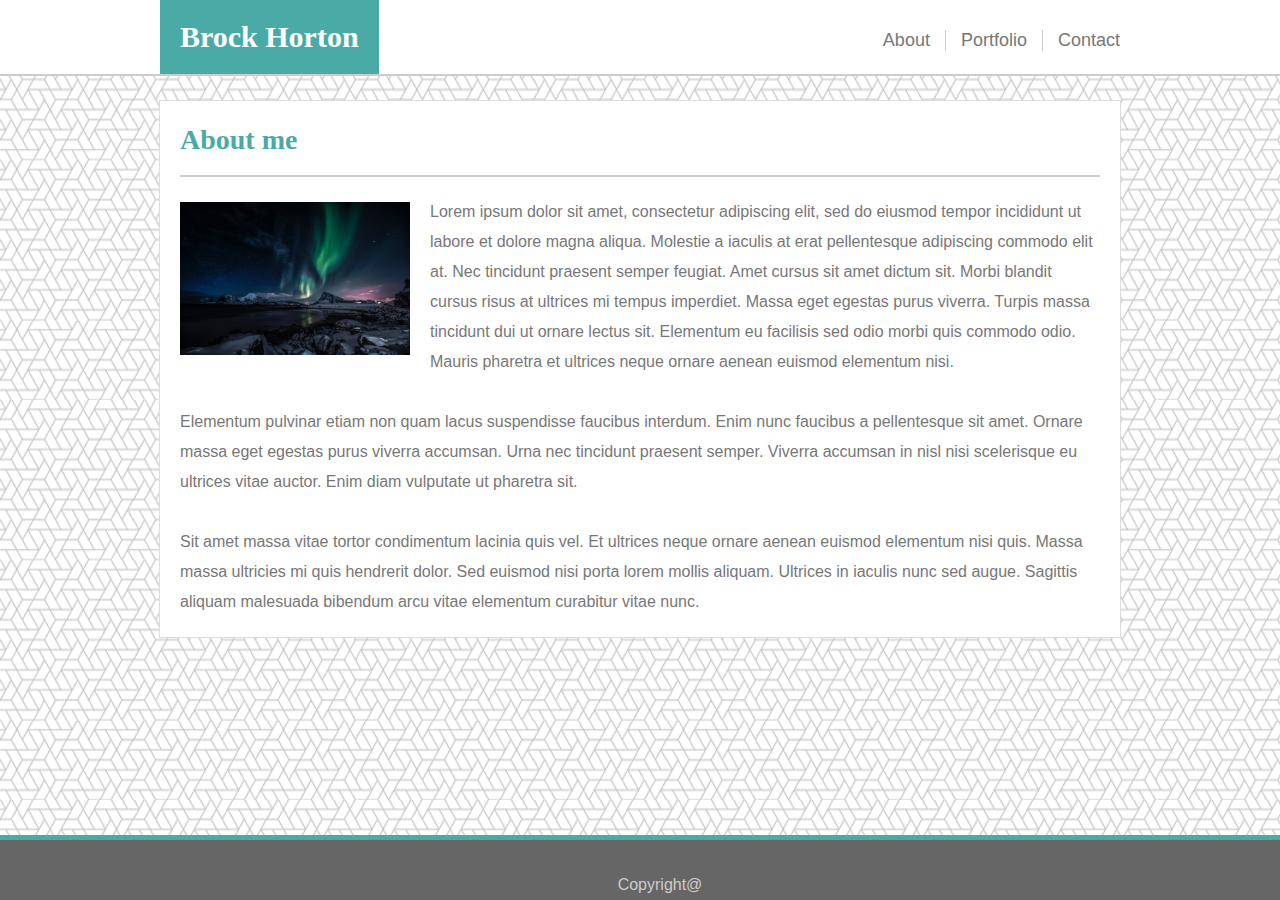
<file: index.html>
<!DOCTYPE html>
<html lang="en-us">
<head>
    <meta charset="UTF-8">
    <title>About</title>
    <link href="assets/css/style.css" rel="stylesheet">
</head>
<body>
    <nav>
        <div class="test">
            <h1>Brock Horton</h1>
            <ul>
                <li><a class="Con_btn" href="contact.html">Contact</a></li>
                <li><a class="Port_btn" href="portfolio.html">Portfolio</a></li>
                <li><a class="active About_btn" href="index.html">About</a></li>
            </ul>
        </div>
    </nav>
<div class="main clearfix">
        <div class="style_bar">
            <h2>About me</h2>
        </div>
    <div class="content">
        <img id="Image" alt="placeholder" src="assets/images/In1.jpeg">
        <p>Lorem ipsum dolor sit amet, consectetur adipiscing elit, sed do eiusmod tempor incididunt ut labore et dolore magna aliqua.
    Molestie a iaculis at erat pellentesque adipiscing commodo elit at. Nec tincidunt praesent semper feugiat. Amet cursus sit amet dictum sit. 
    Morbi blandit cursus risus at ultrices mi tempus imperdiet. Massa eget egestas purus viverra. Turpis massa tincidunt dui ut ornare lectus sit. 
    Elementum eu facilisis sed odio morbi quis commodo odio. Mauris pharetra et ultrices neque ornare aenean euismod elementum nisi. 
<br>
        <br>Elementum pulvinar etiam non quam lacus suspendisse faucibus interdum. Enim nunc faucibus a pellentesque sit amet. Ornare massa eget egestas purus viverra accumsan. 
    Urna nec tincidunt praesent semper. Viverra accumsan in nisl nisi scelerisque eu ultrices vitae auctor. Enim diam vulputate ut pharetra sit. 
<br>
        <br>Sit amet massa vitae tortor condimentum lacinia quis vel. Et ultrices neque ornare aenean euismod elementum nisi quis. Massa massa ultricies mi quis hendrerit dolor. 
    Sed euismod nisi porta lorem mollis aliquam. Ultrices in iaculis nunc sed augue. Sagittis aliquam malesuada bibendum arcu vitae elementum curabitur vitae nunc. 
        </p>
    </div>
</div>
</body>
<footer>
    <p>Copyright@</p>
</footer>
</html>
</file>
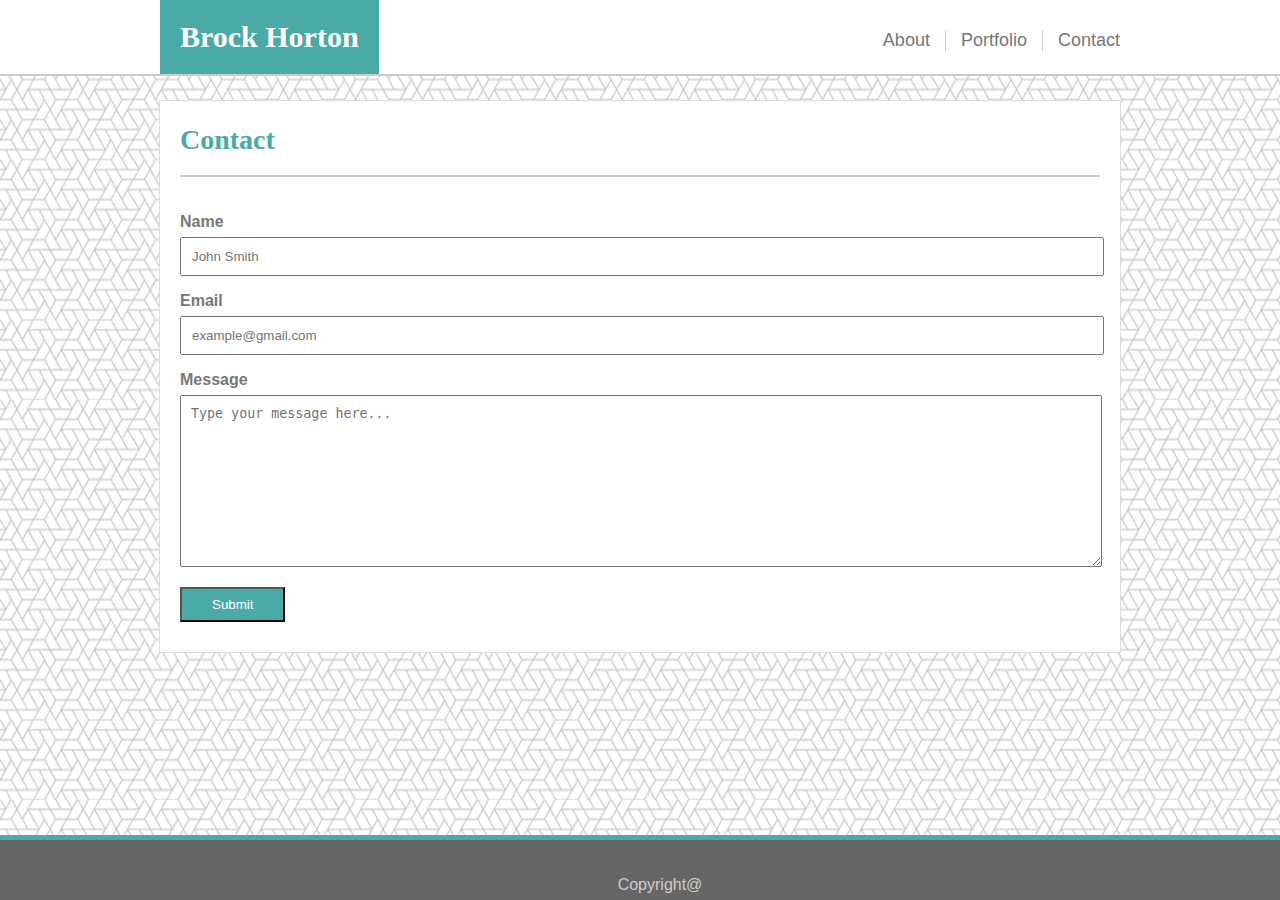
<file: contact.html>
<!DOCTYPE html>
<html lang="en-us">
<head>
    <meta charset="UTF-8">
    <title>Contact</title>
    <link href="assets/css/style.css" rel="stylesheet">
</head>
<body>
    <nav>
        <div class="test">
            <h1>Brock Horton</h1>
            <ul>
                <li><a class="Con_btn" href="contact.html">Contact</a></li>
                <li><a class="Port_btn" href="portfolio.html">Portfolio</a></li>
                <li><a class="active About_btn" href="index.html">About</a></li>
            </ul>
        </div>
    </nav>
<div class="main clearfix">
        <div class="style_bar">
    <h2>Contact</h2>
        </div>
        <div class="content">
<div class="form-block">
    <div class="form" id="email-form">
        <div class="contact-form-field">
            <p class="zero">Name</p>
            <input type="text" id="Name" name="your-name"  placeholder="John Smith">
        </div>
        <div class="contact-form-field middle">
            <p class="zero">Email</p>
            <input type="email" id="Email" name="your-email"  placeholder="example@gmail.com">
        </div>
        <div class="textarea w-input">
            <p class="zero">Message</p>
            <textarea id="message" name="your-message" cols="40" rows="10" placeholder="Type your message here..."></textarea>
        </div>
    </div>
</div>
    <div class="submit-btn">
        <input type="Submit" value="Submit" class="form-controlsubmit">
    </div>
</div>
</div>
</body>
<footer>
    <p>Copyright@</p>
</footer>
</html>
</file>
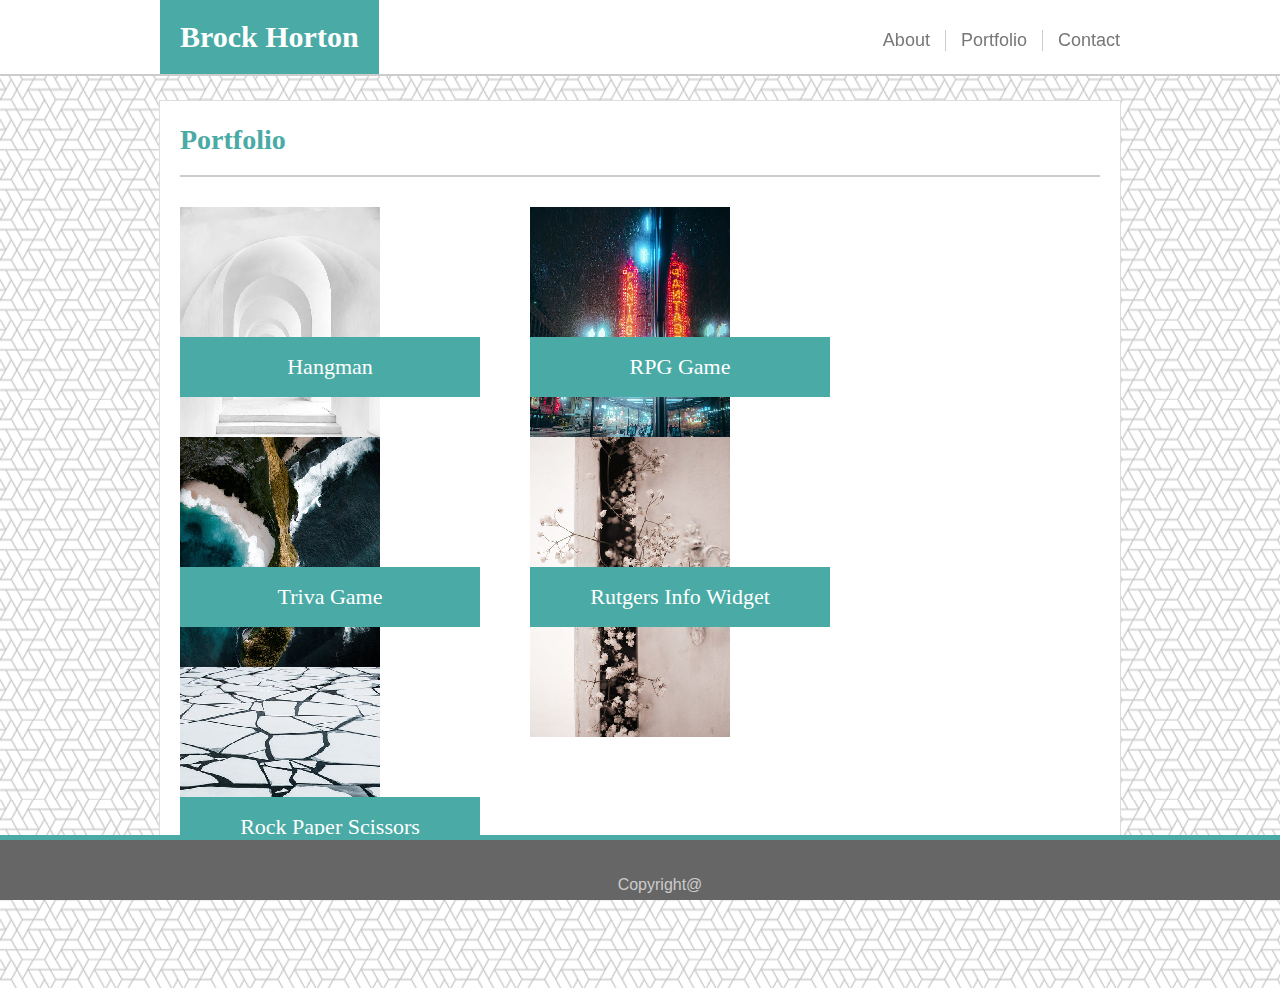
<file: portfolio.html>
<!DOCTYPE html>
<html lang="en-us">
<head>
    <meta charset="UTF-8">
    <title>Portfolio</title>
    <link href="assets/css/style.css" rel="stylesheet">
</head>
<body>
    <nav>
        <div class="test">
            <h1>Brock Horton</h1>
            <ul>
                <li><a class="Con_btn" href="contact.html">Contact</a></li>
                <li><a class="Port_btn" href="portfolio.html">Portfolio</a></li>
                <li><a class="active About_btn" href="index.html">About</a></li>
            </ul>
        </div>
    </nav>
<div class="main clearfix">
    <div class="style_bar">
        <h2>Portfolio</h2>
    </div>
    <div class="content">
    <div class="Pimage">
        <img src="assets/images/Port1.jpeg">
        <p class="Textbar"> Hangman</p>
    </div> 
    <div class="Pimage"> 
        <img src="assets/images/Port2.jpeg">
        <p class="Textbar">RPG Game</p>
    </div>
    <div class="Pimage">
        <img src="assets/images/Port3.jpeg">
        <p class="Textbar">Triva Game</p>
    </div>
    <div class="Pimage">
        <img src="assets/images/Port4.jpeg">
        <p class="Textbar">Rutgers Info Widget</p>
    </div>
    <div class="Pimage">
        <img src="assets/images/Port5.jpeg">
        <p class="Textbar">Rock Paper Scissors</p>
    </div>
</div>
</div> 
</body>
<footer>
    <p>Copyright@</p>
</footer>
</html>
</file>
<file: assets/css/style.css>
nav {
    position: fixed;
    top: 0;
    right: 0;
    left: 0;
    z-index: 1030;
    width: 100%;
    height: 0px;
    margin: 0px;
    padding: 37px;
    background-color: #ffffff;
    border-top: 0px;
    border-bottom: 2px;
    border-left: 0px;
    border-right: 0px;
    border-style: solid;
    border-color: #cccccc;
}
.test {
    position: fixed;
    top: 0;
    right: 0;  
    left: 0;
    width: 960px;
    height: 70px;
    margin: 0 auto;
}
.main {
    position: relative;
    left: 0;
    width: 960px;
    height: auto;
    margin: 0 auto;
    margin-bottom: 100px;
    background-color: #ffffff;
    border-color: #dddddd;
    border-width: 1px;
    border-style: solid;
}
.style_bar{
    height: 70px;
    border-top: 0px;
    border-left: 0px;
    border-right: 0px;
    border-bottom: 2px;
    padding-bottom: 4px;
    margin-left: 20px;
    margin-right: 20px;
    border-color: #cccccc;
    border-style: solid;
}
.Imgbox {
    height: auto;
}
h1 {
    font-size: 30px;
    background-color: #4aaaa5;
    color: white;
    font-family: Georgia, 'Times New Roman', Times, serif;
    float: left;
    padding: 20px;
    margin-top: 0px;
    margin-bottom: 0px; 
}
h2 {
    float:left;
    font-size: 28px;
    color: #4aaaa5;
    font-family: Georgia, 'Times New Roman', Times, serif;
}
body {
    background-image: url("../images/back.jpg");
    font-family: Arial, Helvetica, sans-serif;
    width: 100%;
    clear: both;
    padding-top: 100px;
    color: #777777;
    margin: 0px;
}
.content{
    position: relative;
    width: auto;
    margin: 20px;
    line-height: 30px;
}
.About_btn {
    padding: 10px 15px;
}
.Port_btn {
    padding: 10px 15px;
    border-top: 0px;
    border-bottom: 0px;
    border-left: 1px;
    border-right: 1px;
    border-style: solid;
    border-color: #cccccc;
}
.Con_btn {
    padding: 10px 0px 10px 15px;
}
#Image {
    float: left;
    height: 25%;
    width: 25%;
    padding: 5px 20px 20px 0px;
}
.form-controlsubmit {
    background-color: #4aaaa5;
    color: white;
    padding: 8px 30px;
    margin: 10px 0px;
} 
.form-block {
    float:left;
    width: 100%;
    resize: vertical;
    box-sizing: border-box
}
#Name {
    width: 910px;
    padding: 10px 0px 10px 10px;
}
#Email {
    width: 910px;
    padding: 10px 0px 10px 10px;
    }
#message {
    width: 910px;
    padding: 10px 0px 10px 10px;
}
.zero{
    margin: 10px 0px 0px 0px;
    font-weight: bold;
}
.Pimage{
    padding: 10px 50px 20px 0px;
    width: 300px;
    height: 200px;
    position: relative;
    float: left;
}
.Textbar{
    background-color: #4aaaa5;
    color: white;
    font-family: Georgia, 'Times New Roman', Times, serif;
    font-size: 22px;
    padding: 15px;
    margin: 0px;
    width: 270px;
    float: left;
    position: absolute;
    bottom: 30px;
    z-index: 1;
    text-align: center;
}
.clearfix {
    overflow: auto;
  }
footer{
    position: fixed;
      bottom: 0;
      right: 0;  
      left: 0;
      z-index: 1030;
      width: 100%;
      height: 20px;
      margin-top: 30px;
      padding: 20px;
      background-color: #666666;
      border-top: 5px;
      border-bottom: 0px;
      border-left: 0px;
      border-right: 0px;
      border-style: solid;
      border-color: #4aaaa5;
      color: #cccccc;
      text-align: center;
  }
  ul {
    list-style-type: none;
    margin: 30px 0px;
    padding: 0;
    overflow: hidden;
  }
  li {
    float: right;
    font-size: 18px;
  }
  li a {
    text-align: center;
    text-decoration: none;
    color: #777777;
  } 
  li a:hover {
    background-color: #cccccc;
  }
</file>
